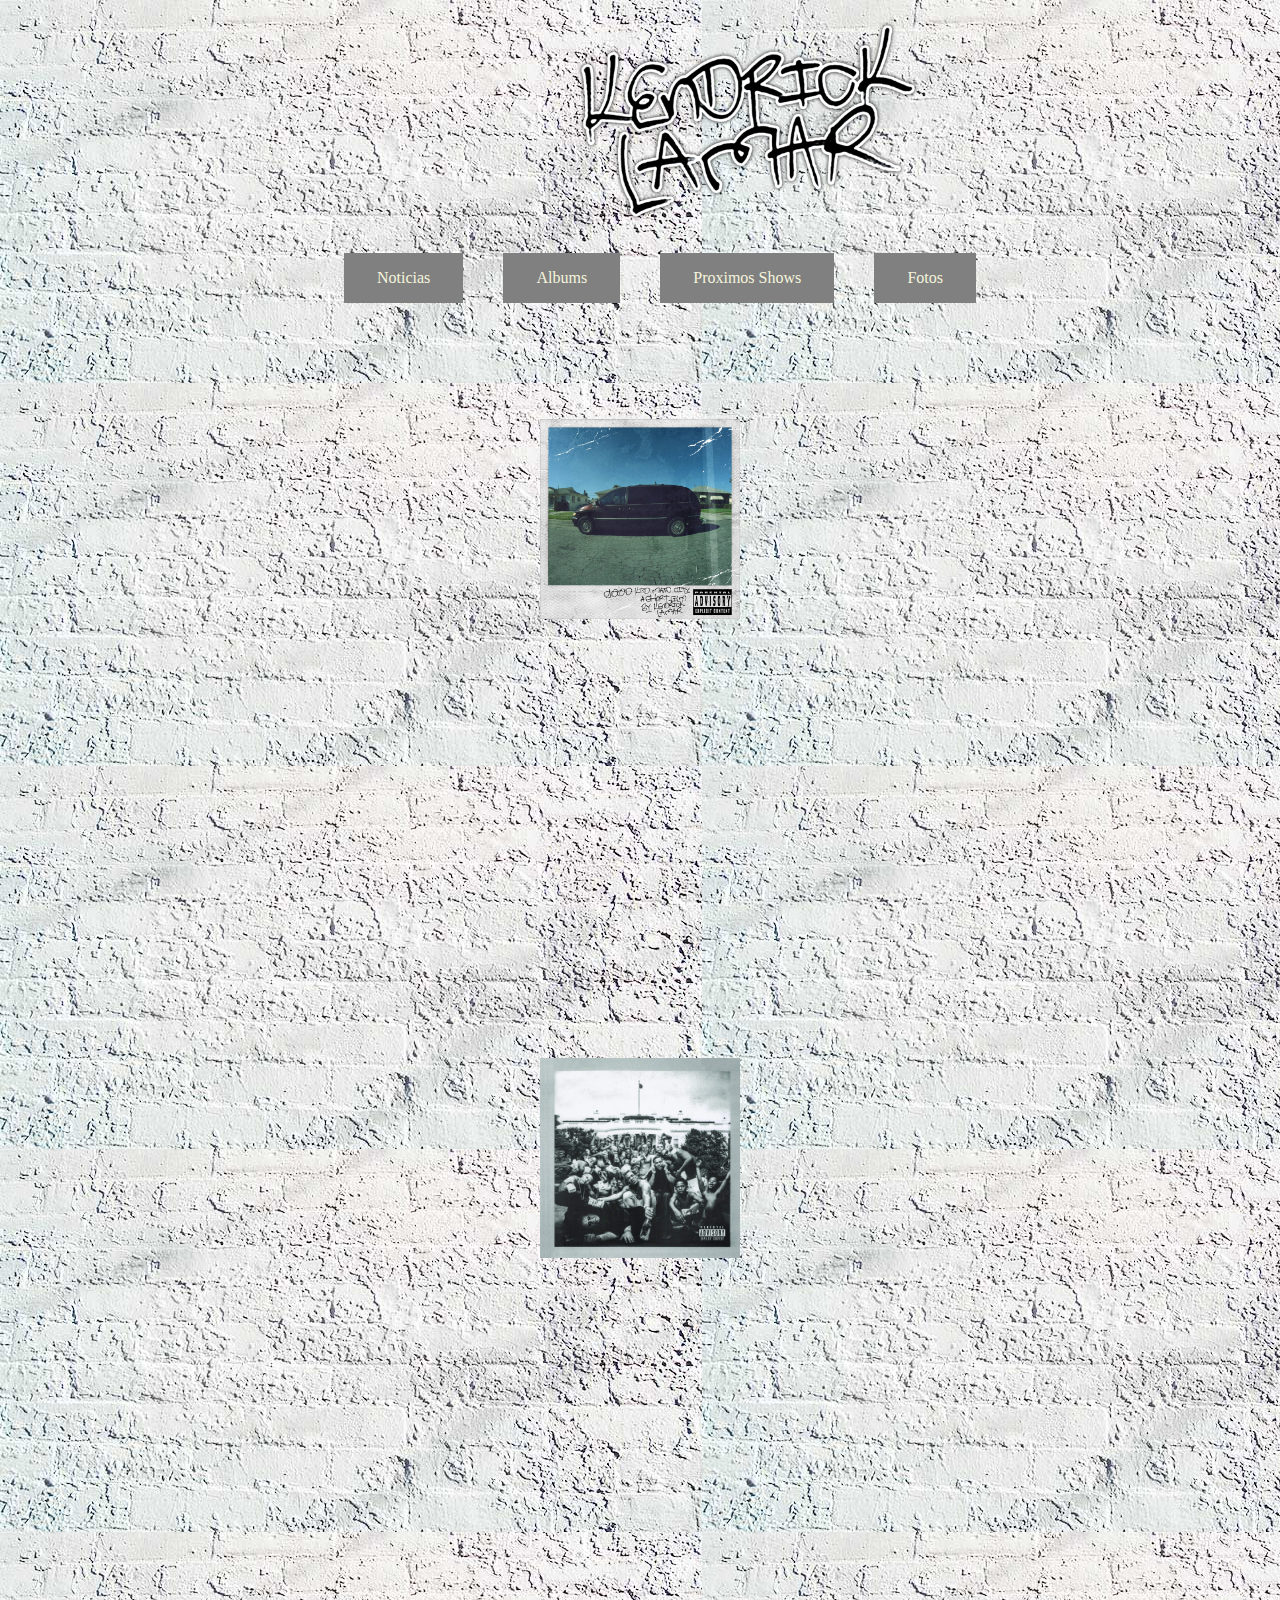
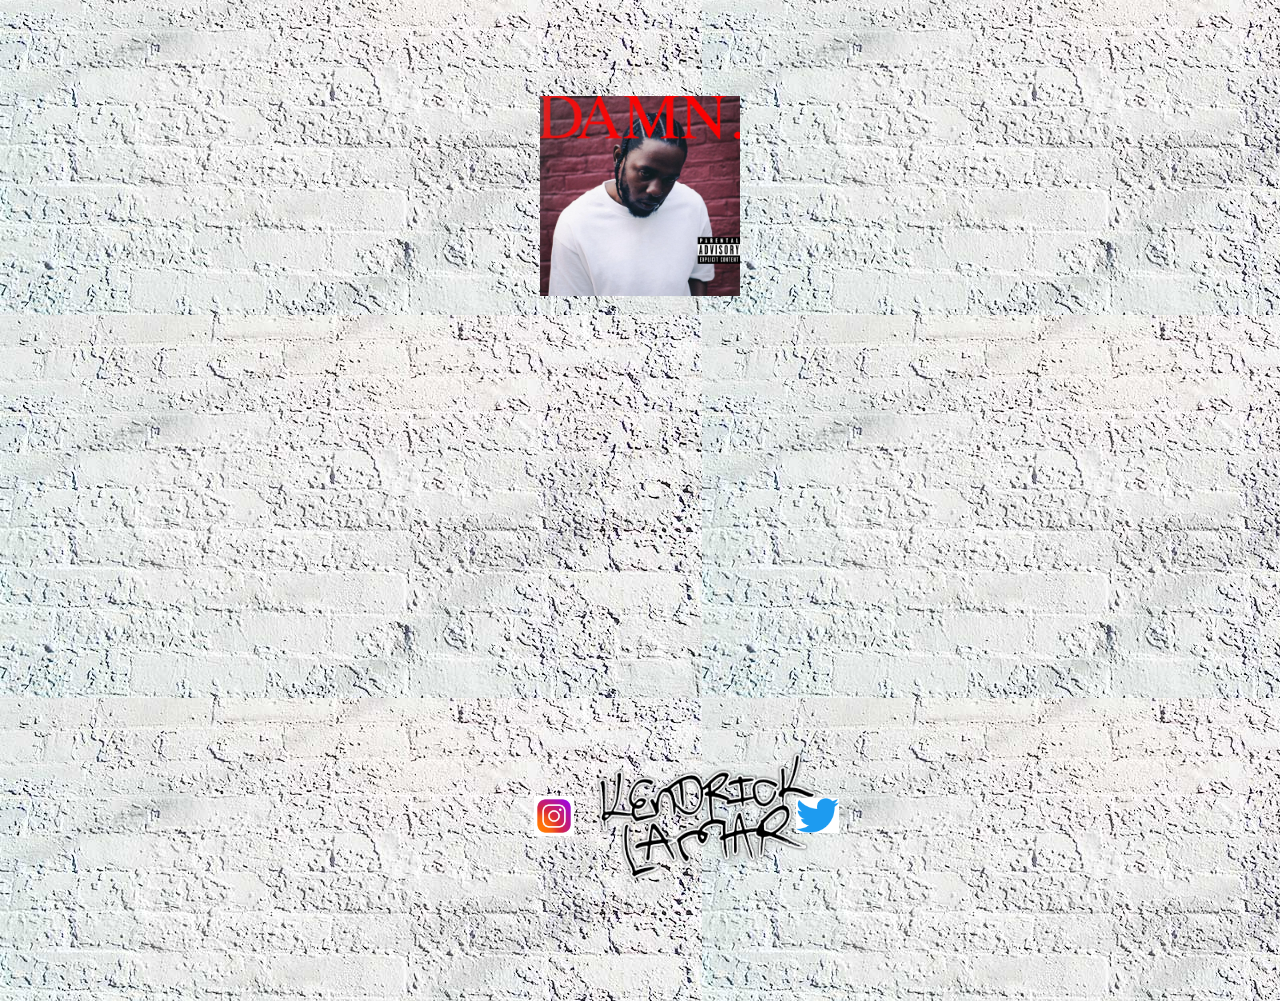
<file: html/albums.html>
<!DOCTYPE html>
<html lang="en">
<head>
    <meta charset="UTF-8">
    <meta http-equiv="X-UA-Compatible" content="IE=edge">
    <meta name="viewport" content="width=device-width, initial-scale=1.0">
    <!-- CSS -->
    <link rel="stylesheet" href="/css/style.css">
    <title>Albums</title>
</head>
<body>
    <!-- Header -->
    <header>
        <a href="index.html">
            <img class="logo" src="/multimedia/images/kdotlogo.png" alt="Logo de Kendrick Lamar" height="200" >
        </a>
        <nav>
            <ul>
                <li class="button"><a href="noticias.html">Noticias</a></li>
                <li class="button"><a href="albums.html">Albums</a></li>
                <li class="button"><a href="shows.html">Proximos Shows</a></li>
                <li class="button"><a href="fotos.html">Fotos</a></li>
            </ul>
        </nav>
    </header>
    <!-- Fin Header -->

    <!-- Imagenes y Playlists -->
    <section class="albums">
        <!-- Album 1 -->
        <img src="/multimedia/images/goodkidmaadcity.jpg" height="200" alt="Foto de good kid, m.A.A.D City">
        <iframe style="border-radius:12px" src="https://open.spotify.com/embed/album/748dZDqSZy6aPXKcI9H80u?utm_source=generator" width="100%" height="380" frameBorder="0" allowfullscreen="" allow="autoplay; clipboard-write; encrypted-media; fullscreen; picture-in-picture"></iframe>
        <!-- Fin Album 1 -->
        <!-- Album 2 -->
        <img src="/multimedia/images/tpab.png" height="200" alt="Foto de To Pïmp a Butterfly">
        <iframe style="border-radius:12px" src="https://open.spotify.com/embed/album/7ycBtnsMtyVbbwTfJwRjSP?utm_source=generator" width="100%" height="380" frameBorder="0" allowfullscreen="" allow="autoplay; clipboard-write; encrypted-media; fullscreen; picture-in-picture"></iframe>
        <!-- Fin Album 2 -->
        <!-- Album 3 -->
        <img src="/multimedia/images/damn.jpg" height="200" alt="Foto de DAMN.">
        <iframe style="border-radius:12px" src="https://open.spotify.com/embed/album/4eLPsYPBmXABThSJ821sqY?utm_source=generator" width="100%" height="380" frameBorder="0" allowfullscreen="" allow="autoplay; clipboard-write; encrypted-media; fullscreen; picture-in-picture"></iframe>
        <!-- Fin Album 32 -->


    </section>
    <!-- Fin Imagenes y Playlists -->
     <!-- Footer -->
     <footer>
        
        <nav>
            <ul>
                <li class="social-media">
                    <a href="https://www.instagram.com/kendricklamar/">
                        <img  src="/multimedia/images/ig.jpg" height="40" alt="Logo Instagram">
                    </a></li>
                <li>
                    <img class="logo" src="/multimedia/images/kdotlogo.png" alt="Logo de Kendrick Lamar" height="130" >
                </li>
                <li class="social-media">
                    <a href="https://twitter.com/kendricklamar">
                        <img src="/multimedia/images/tw.png" height="35" alt="Logo Twitter">
                    </a></li>

            </ul>
        </nav>
    </footer>
    <!-- Fin Footer -->
</body>
</html>
</file>
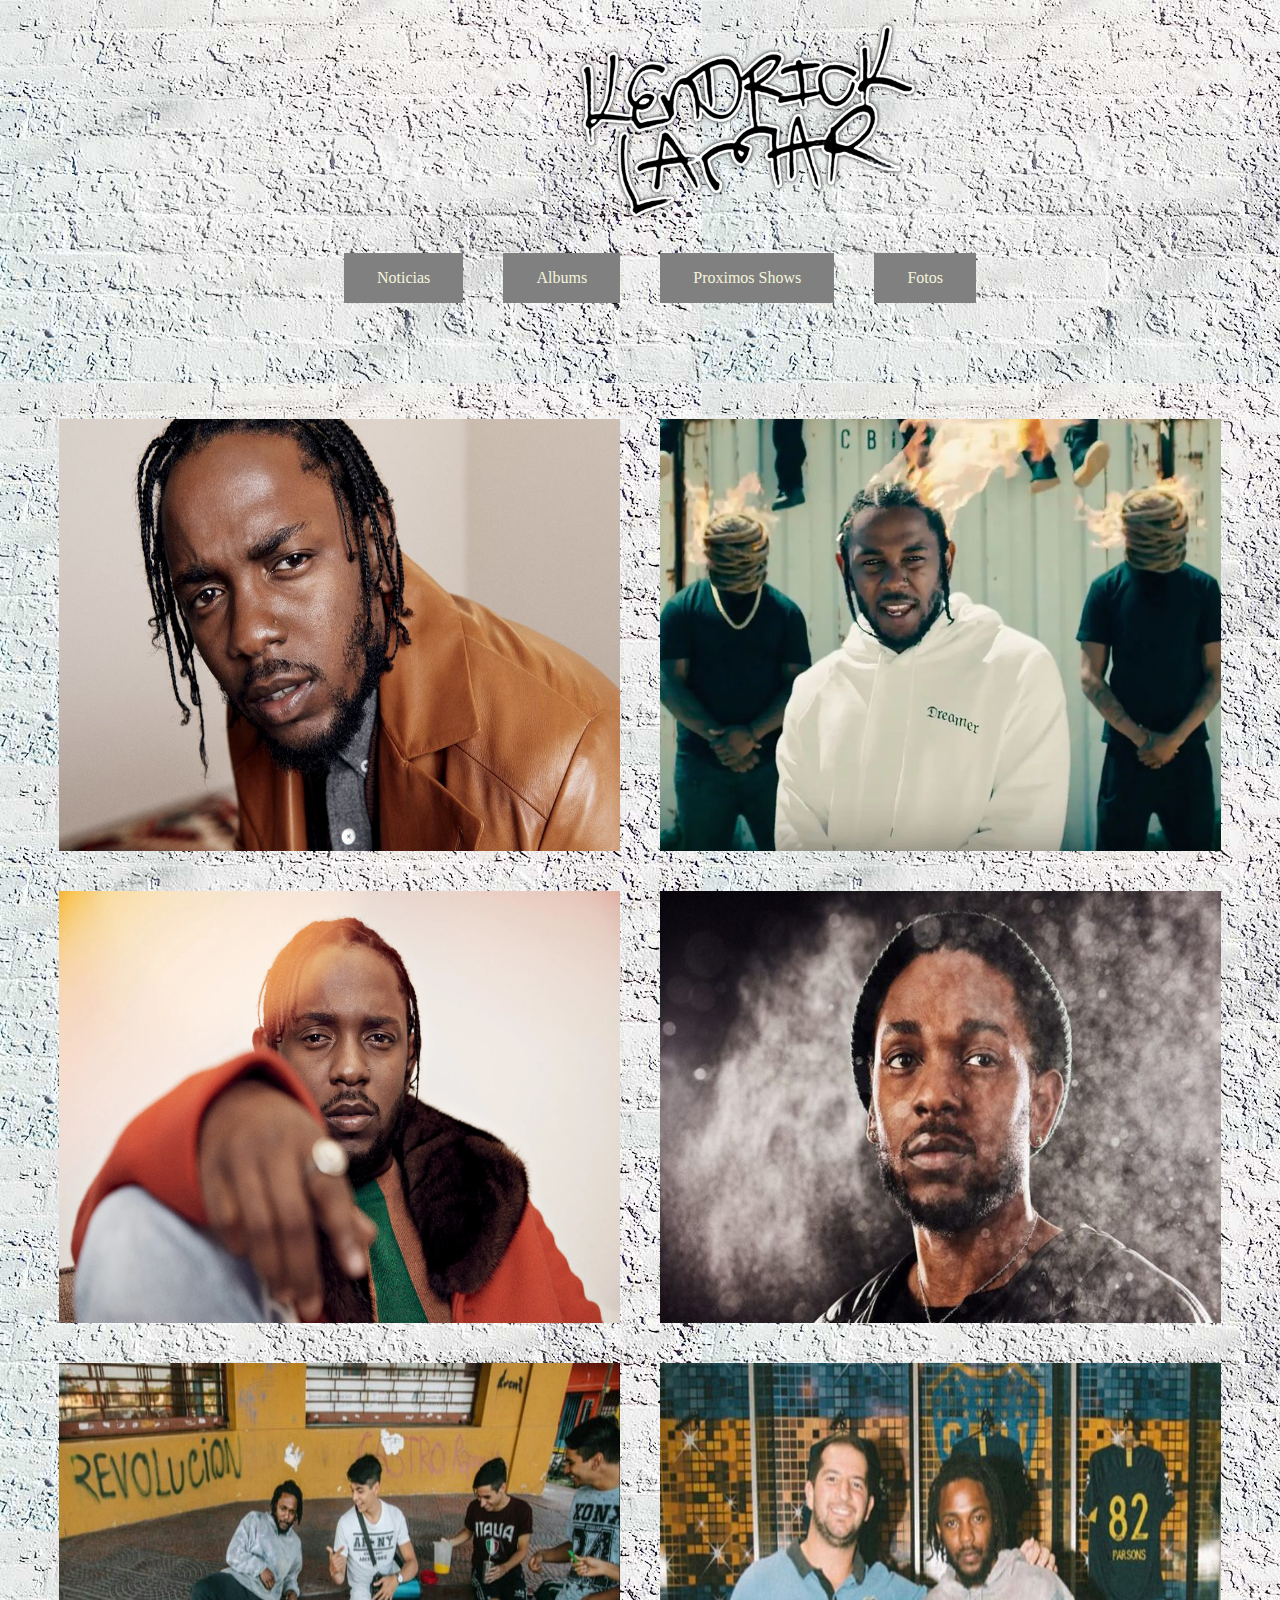
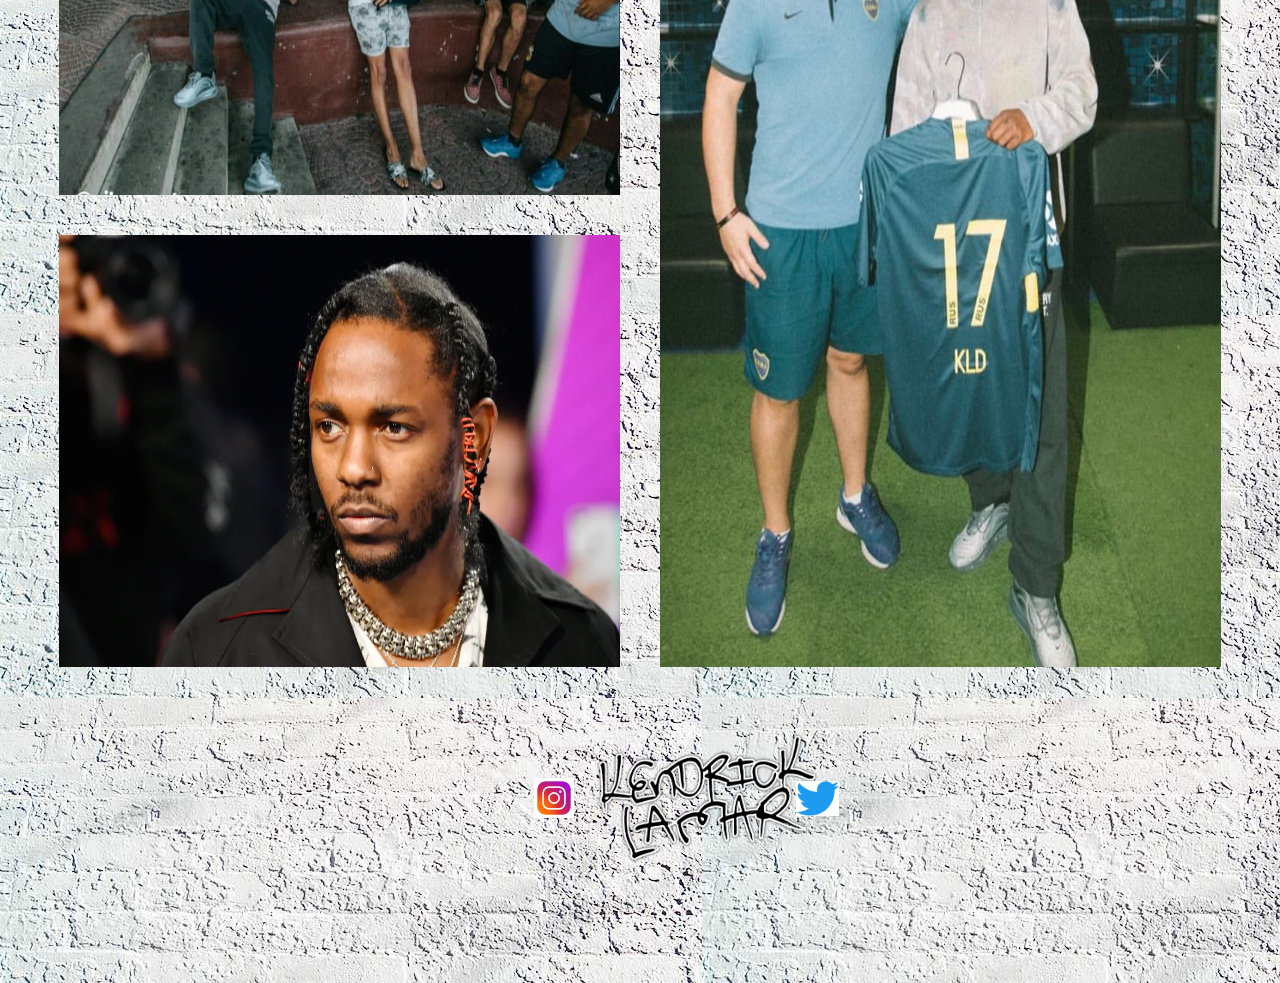
<file: html/fotos.html>
<!DOCTYPE html>
<html lang="en">
<head>
    <meta charset="UTF-8">
    <meta http-equiv="X-UA-Compatible" content="IE=edge">
    <meta name="viewport" content="width=device-width, initial-scale=1.0">
    <!-- CSS -->
    <link rel="stylesheet" href="/css/style.css">
    <title>Fotos</title>
</head>
<body>
    <!-- Header -->
    <header>
        <a href="index.html">
            <img class="logo" src="/multimedia/images/kdotlogo.png" alt="Logo de Kendrick Lamar" height="200" >
        </a>
        <nav>
            <ul>
                <li class="button"><a href="noticias.html">Noticias</a></li>
                <li class="button"><a href="albums.html">Albums</a></li>
                <li class="button"><a href="shows.html">Proximos Shows</a></li>
                <li class="button"><a href="fotos.html">Fotos</a></li>
            </ul>
        </nav>
    </header>
    <!-- Fin Header -->

    <!-- Imagenes -->
    <section class="gallery-photos-container">
        <div class="img-container1"><img class="img-item"  src="/multimedia/images/kdot3.jpg" alt=""></div>
        <div class="img-container2"><img class="img-item"  src="/multimedia/images/kdot4.jpg" alt=""></div>
        <div class="img-container3"><img class="img-item"  src="/multimedia/images/kdot5.jpg" alt=""></div>
        <div class="img-container4"><img class="img-item"  src="/multimedia/images/kdot6.jpg" alt=""></div>
        <div class="img-container5"><img class="img-item"  src="/multimedia/images/kdot7.jpg" alt=""></div>
        <div class="img-container6"><img class="img-item"  src="/multimedia/images/kdot8.jpg" alt=""></div>
        <div class="img-container7"><img class="img-item"  src="/multimedia/images/kdot9.jpg" alt=""></div>
    </section>
               
    <!-- Fin Imagenes -->
    
     <!-- Footer -->
     <footer>
        
        <nav>
            <ul>
                <li class="social-media">
                    <a href="https://www.instagram.com/kendricklamar/">
                        <img  src="/multimedia/images/ig.jpg" height="40" alt="Logo Instagram">
                    </a></li>
                <li>
                    <img class="logo" src="/multimedia/images/kdotlogo.png" alt="Logo de Kendrick Lamar" height="130" >
                </li>
                <li class="social-media">
                    <a href="https://twitter.com/kendricklamar">
                        <img src="/multimedia/images/tw.png" height="35" alt="Logo Twitter">
                    </a></li>

            </ul>
        </nav>
    </footer>
    <!-- Fin Footer -->
    
</body>
</html>
</file>
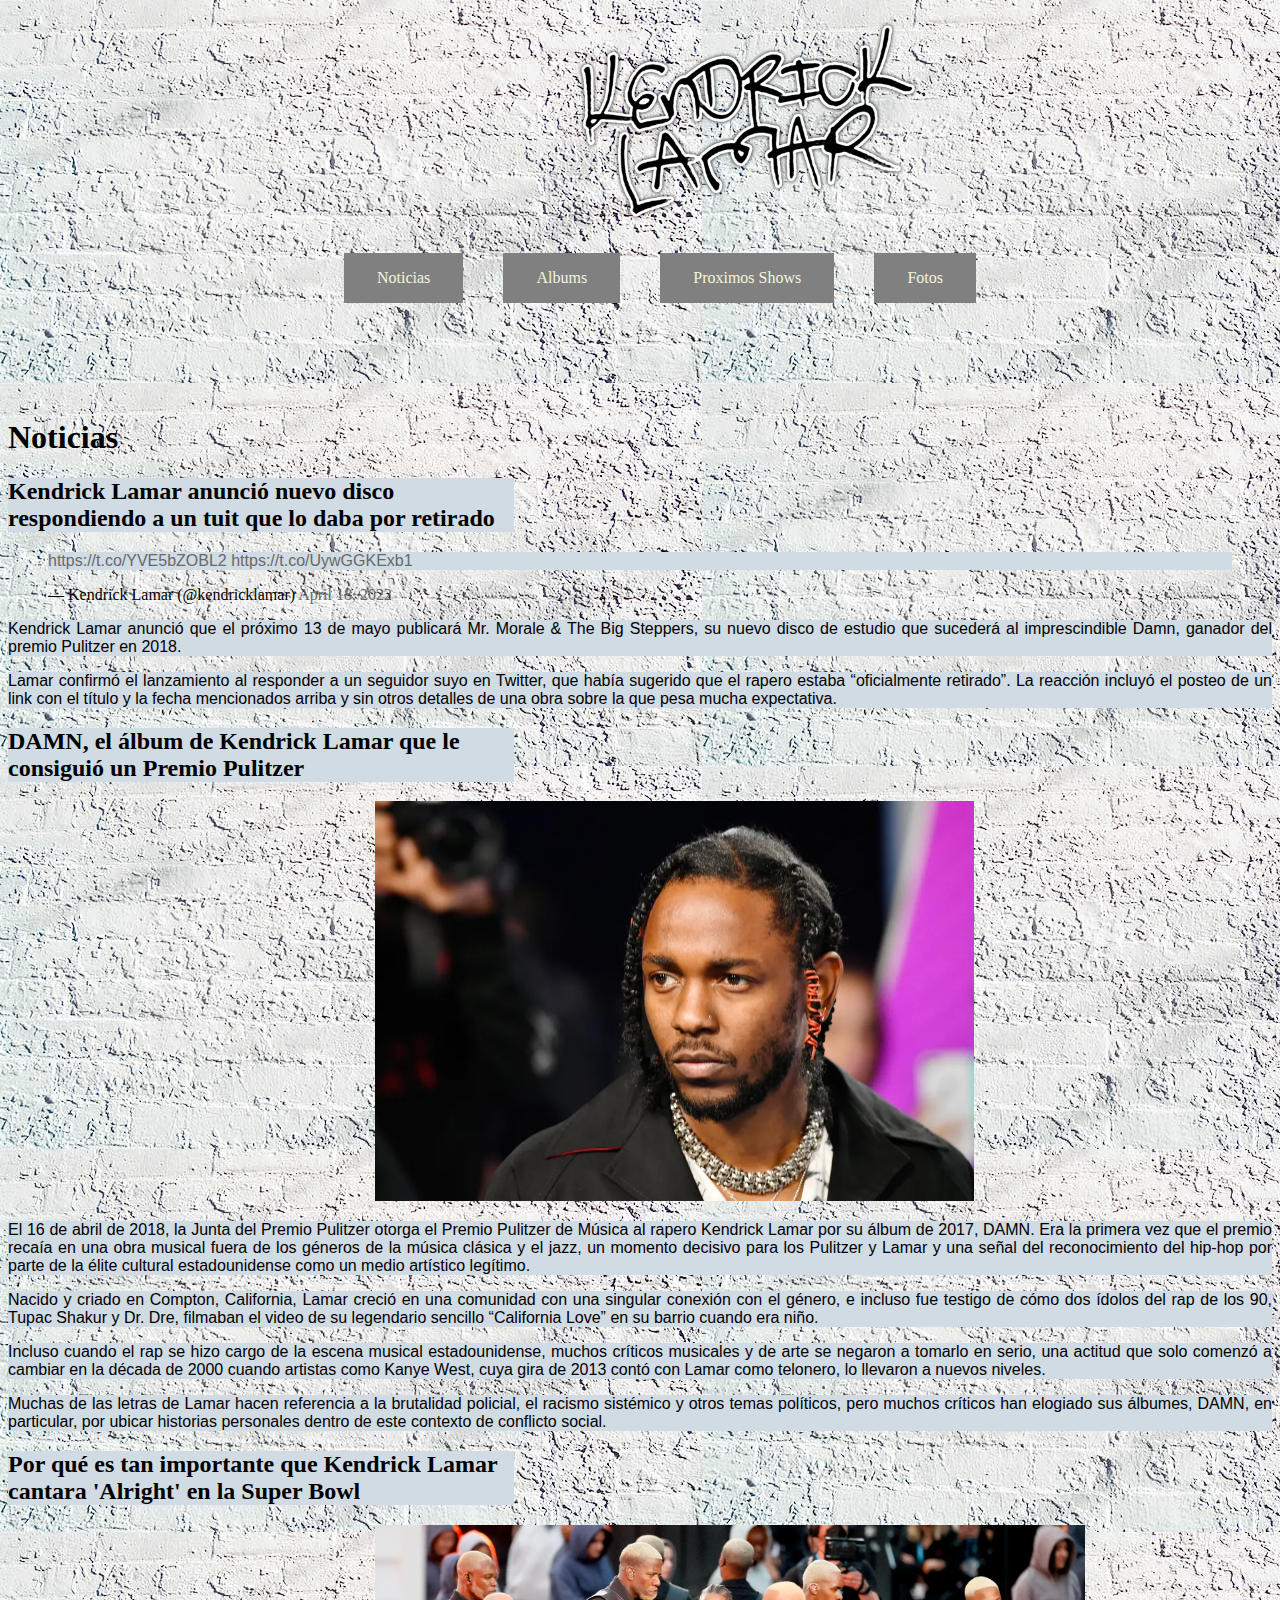
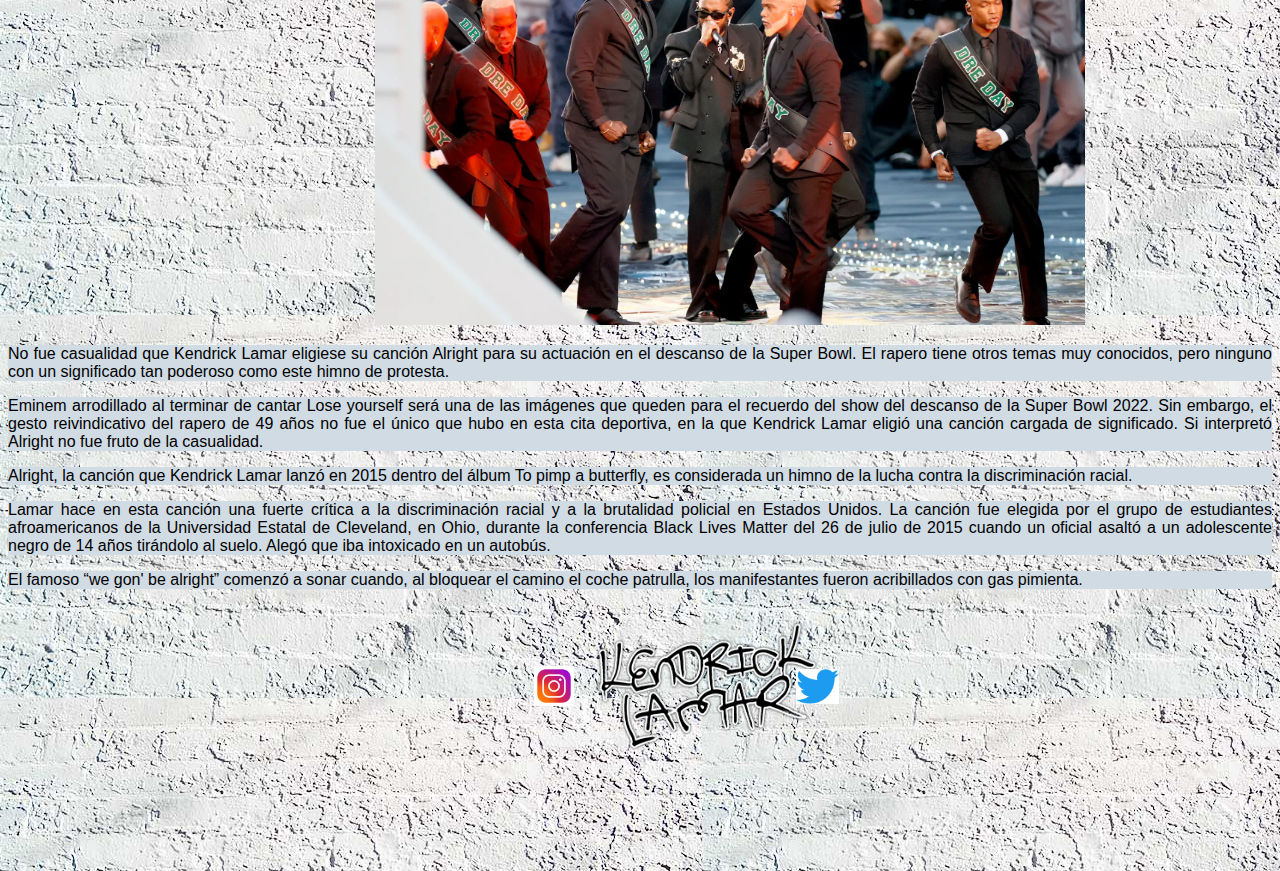
<file: html/noticias.html>
<!DOCTYPE html>
<html lang="en">
<head>
    <meta charset="UTF-8">
    <meta http-equiv="X-UA-Compatible" content="IE=edge">
    <meta name="viewport" content="width=device-width, initial-scale=1.0">
    <!-- CSS -->
    <link rel="stylesheet" href="/css/style.css">
    <title>Noticias</title>
</head>
<body>
    <!-- Header -->
    <header>
        <a href="index.html">
            <img class="logo" src="/multimedia/images/kdotlogo.png" alt="Logo de Kendrick Lamar" height="200" >
        </a>
        <nav>
            <ul>
                <li class="button"><a href="noticias.html">Noticias</a></li>
                <li class="button"><a href="albums.html">Albums</a></li>
                <li class="button"><a href="shows.html">Proximos Shows</a></li>
                <li class="button"><a href="fotos.html">Fotos</a></li>
            </ul>
        </nav>
    </header>
    <!-- Fin Header -->

    <!-- Noticias -->
    <section>

        <h1>Noticias</h1>

        <!-- Noticia 1, extracto de https://www.lavoz.com.ar/vos/musica/kendrick-lamar-anuncio-nuevo-disco-respondiendo-a-un-tuit-que-lo-daba-por-retirado/ -->
        <section>
            <h2>Kendrick Lamar anunció nuevo disco respondiendo a un tuit que lo daba por retirado</h2>
            <blockquote class="twitter-tweet"><p lang="und" dir="ltr"><a href="https://t.co/YVE5bZOBL2">https://t.co/YVE5bZOBL2</a> <a href="https://t.co/UywGGKExb1">https://t.co/UywGGKExb1</a></p>&mdash; Kendrick Lamar (@kendricklamar) <a href="https://twitter.com/kendricklamar/status/1516114615477825537?ref_src=twsrc%5Etfw">April 18, 2022</a></blockquote> <script async src="https://platform.twitter.com/widgets.js" charset="utf-8"></script>
            <p>
                Kendrick Lamar anunció que el próximo 13 de mayo publicará Mr. Morale & The Big Steppers, su nuevo disco de estudio que sucederá al imprescindible Damn, ganador del premio Pulitzer en 2018.
            </p>
            <p>
                Lamar confirmó el lanzamiento al responder a un seguidor suyo en Twitter, que había sugerido que el rapero estaba “oficialmente retirado”.
                La reacción incluyó el posteo de un link con el título y la fecha mencionados arriba y sin otros detalles de una obra sobre la que pesa mucha expectativa.
            </p>
        </section>
        <!-- Fin Noticia 1 -->


        <!-- Noticia 2, extracto de https://laopinion.com/2022/04/14/damn-el-album-de-kendrick-lamar-que-le-consiguio-un-premio-pulitzer/ -->
        <section>
            <h2>DAMN, el álbum de Kendrick Lamar que le consiguió un Premio Pulitzer</h2>
            <img class="photo-news" src="/multimedia/images/kdot9.jpg" height="400" alt="Foto de Kendrick Lamar">
            <p>
                El 16 de abril de 2018, la Junta del Premio Pulitzer otorga el Premio Pulitzer de Música al rapero Kendrick Lamar por su álbum de 2017, DAMN. Era la primera vez que el premio recaía en una obra musical fuera de los géneros de la música clásica y el jazz, un momento decisivo para los Pulitzer y Lamar y una señal del reconocimiento del hip-hop por parte de la élite cultural estadounidense como un medio artístico legítimo.
            </p>
            <p>
                Nacido y criado en Compton, California, Lamar creció en una comunidad con una singular conexión con el género, e incluso fue testigo de cómo dos ídolos del rap de los 90, Tupac Shakur y Dr. Dre, filmaban el video de su legendario sencillo “California Love” en su barrio cuando era niño.
            </p>
            <p>
                Incluso cuando el rap se hizo cargo de la escena musical estadounidense, muchos críticos musicales y de arte se negaron a tomarlo en serio, una actitud que solo comenzó a cambiar en la década de 2000 cuando artistas como Kanye West, cuya gira de 2013 contó con Lamar como telonero, lo llevaron a nuevos niveles.
            </p>
            <p>
                Muchas de las letras de Lamar hacen referencia a la brutalidad policial, el racismo sistémico y otros temas políticos, pero muchos críticos han elogiado sus álbumes, DAMN, en particular, por ubicar historias personales dentro de este contexto de conflicto social.
            </p>
        </section>
        <!-- Fin Noticia 2 -->


        <!-- Noticia 3, extracto de https://www.europafm.com/noticias/musica/que-tan-importante-que-kendrick-lamar-cantara-alright-super-bowl_20220214620a29cd0e06140001173ee1.html -->
        <section>
            <h2>Por qué es tan importante que Kendrick Lamar cantara 'Alright' en la Super Bowl</h2>
            <img class="photo-news" src="/multimedia/images/kdot superbowl.jpg" height="400" alt="Kendrick Lamar en el Superbowl">
            <p>
                No fue casualidad que Kendrick Lamar eligiese su canción Alright para su actuación en el descanso de la Super Bowl. El rapero tiene otros temas muy conocidos, pero ninguno con un significado tan poderoso como este himno de protesta.
            </p>
            <p>
                Eminem arrodillado al terminar de cantar Lose yourself será una de las imágenes que queden para el recuerdo del show del descanso de la Super Bowl 2022. Sin embargo, el gesto reivindicativo del rapero de 49 años no fue el único que hubo en esta cita deportiva, en la que Kendrick Lamar eligió una canción cargada de significado. Si interpretó Alright no fue fruto de la casualidad.
            </p>
            <p>
                Alright, la canción que Kendrick Lamar lanzó en 2015 dentro del álbum To pimp a butterfly, es considerada un himno de la lucha contra la discriminación racial.
            </p>
            <p>
                Lamar hace en esta canción una fuerte crítica a la discriminación racial y a la brutalidad policial en Estados Unidos. La canción fue elegida por el grupo de estudiantes afroamericanos de la Universidad Estatal de Cleveland, en Ohio, durante la conferencia Black Lives Matter del 26 de julio de 2015 cuando un oficial asaltó a un adolescente negro de 14 años tirándolo al suelo. Alegó que iba intoxicado en un autobús.
            </p>
            <p>
                El famoso “we gon' be alright” comenzó a sonar cuando, al bloquear el camino el coche patrulla, los manifestantes fueron acribillados con gas pimienta.
            </p>
        </section>
        <!-- Fin Noticia 3 -->

        
        <!-- Fin Noticias -->
        

    </section>

     <!-- Footer -->
     <footer>
        
        <nav>
            <ul>
                <li class="social-media">
                    <a href="https://www.instagram.com/kendricklamar/">
                        <img  src="/multimedia/images/ig.jpg" height="40" alt="Logo Instagram">
                    </a></li>
                <li>
                    <img class="logo" src="/multimedia/images/kdotlogo.png" alt="Logo de Kendrick Lamar" height="130" >
                </li>
                <li class="social-media">
                    <a href="https://twitter.com/kendricklamar">
                        <img src="/multimedia/images/tw.png" height="35" alt="Logo Twitter">
                    </a></li>

            </ul>
        </nav>
    </footer>
    <!-- Fin Footer -->
    
</body>
</html>
</file>
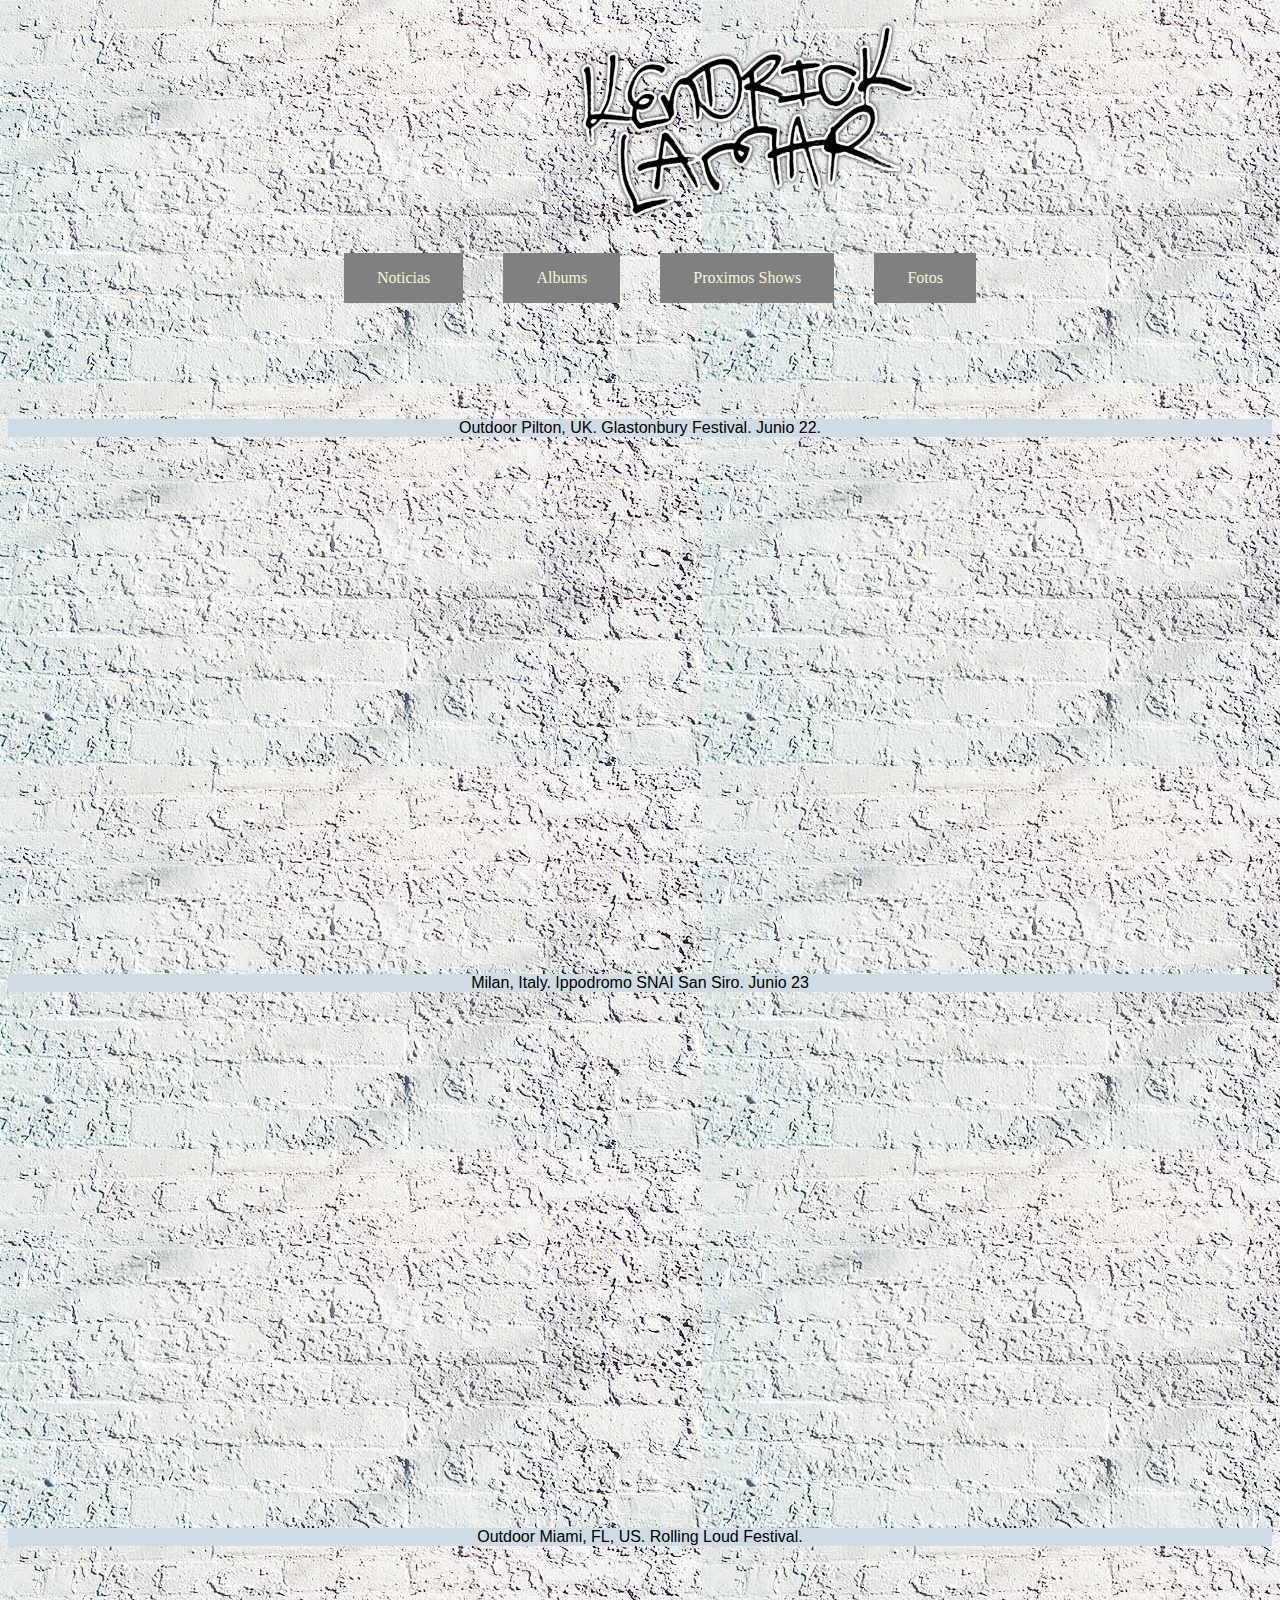
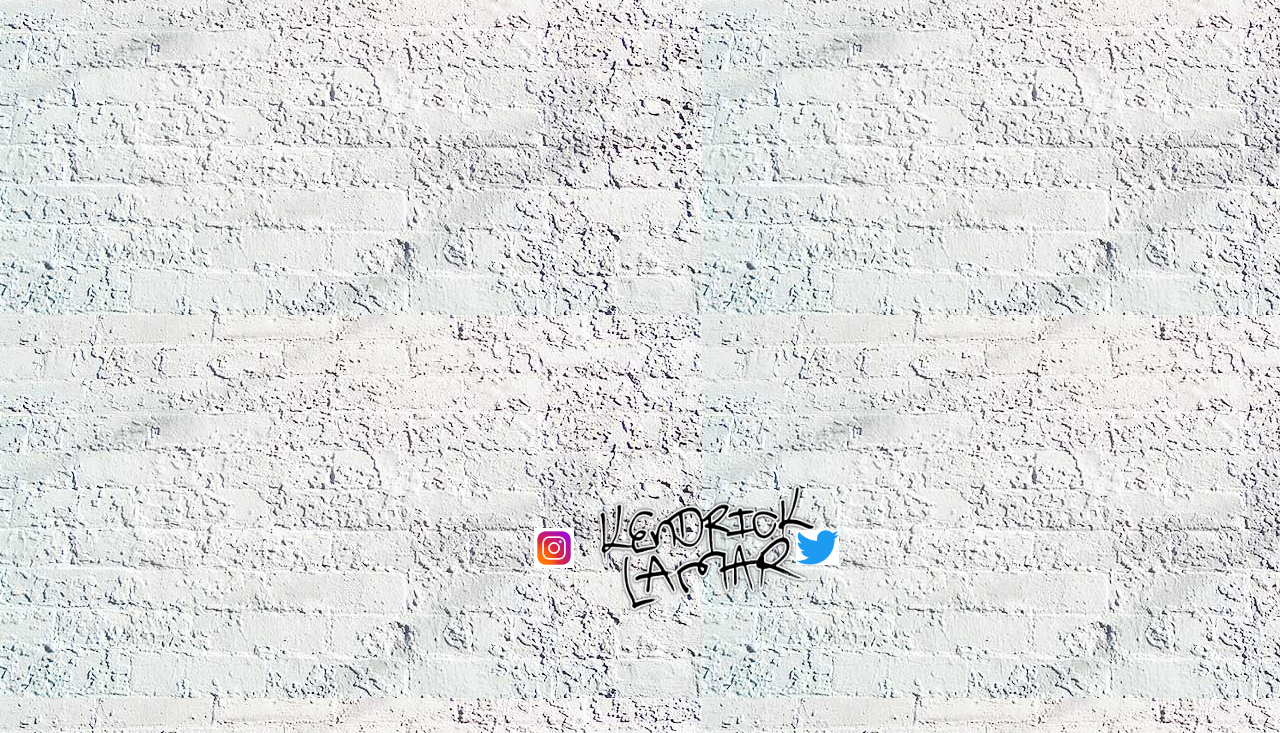
<file: html/shows.html>
<!DOCTYPE html>
<html lang="en">
<head>
    <meta charset="UTF-8">
    <meta http-equiv="X-UA-Compatible" content="IE=edge">
    <meta name="viewport" content="width=device-width, initial-scale=1.0">
    <!-- CSS -->
    <link rel="stylesheet" href="/css/style.css">
    <title>Shows</title>
</head>
<body>
    <!-- Header -->
    <header>
        <a href="index.html">
            <img class="logo" src="/multimedia/images/kdotlogo.png" alt="Logo de Kendrick Lamar" height="200" >
        </a>
        <nav>
            <ul>
                <li class="button"><a href="noticias.html">Noticias</a></li>
                <li class="button"><a href="albums.html">Albums</a></li>
                <li class="button"><a href="shows.html">Proximos Shows</a></li>
                <li class="button"><a href="fotos.html">Fotos</a></li>
            </ul>
        </nav>
    </header>
    <!-- Fin Header -->

    <!-- Proximos Shows -->
    <section>

        <!-- Show 1 -->
        <section class="place">
            <p>Outdoor Pilton, UK. Glastonbury Festival. Junio 22.</p>
            <iframe src="https://www.google.com/maps/embed?pb=!1m18!1m12!1m3!1d10010.36013623932!2d-2.5905210092098807!3d51.152910759133825!2m3!1f0!2f0!3f0!3m2!1i1024!2i768!4f13.1!3m3!1m2!1s0x4872234a7d775219%3A0xd413bf8a607ba3b!2sFestival%20de%20Glastonbury!5e0!3m2!1ses-419!2sar!4v1651178856975!5m2!1ses-419!2sar" width="600" height="450" style="border:0;" allowfullscreen="" loading="lazy" referrerpolicy="no-referrer-when-downgrade"></iframe>
        </section>
        <!-- Fin Show 1 -->

        <!-- Show 2 -->
        <section class="place">
            <p>Milan, Italy. Ippodromo SNAI San Siro. Junio 23</p>
            <iframe src="https://www.google.com/maps/embed?pb=!1m18!1m12!1m3!1d5594.712647519145!2d9.126135146879196!3d45.48276888993233!2m3!1f0!2f0!3f0!3m2!1i1024!2i768!4f13.1!3m3!1m2!1s0x4786c1bd4f792dd7%3A0x9bfcbabad17bfec!2sIppodromo%20Snai%20San%20Siro!5e0!3m2!1ses-419!2sar!4v1651179148284!5m2!1ses-419!2sar" width="600" height="450" style="border:0;" allowfullscreen="" loading="lazy" referrerpolicy="no-referrer-when-downgrade"></iframe>
        </section>
        <!-- Fin Show 2 -->

        <!-- Show 3 -->
        <section class="place">
            <p>Outdoor Miami, FL, US. Rolling Loud Festival.</p>
            <iframe src="https://www.google.com/maps/embed?pb=!1m18!1m12!1m3!1d3592.8273686240964!2d-80.18829104903985!3d25.77626501420729!2m3!1f0!2f0!3f0!3m2!1i1024!2i768!4f13.1!3m3!1m2!1s0x88d9b420bfb0402d%3A0xa802b2a133c01c84!2sFPL%20Solar%20Amphitheater%20at%20Bayfront%20Park!5e0!3m2!1ses-419!2sar!4v1651179255794!5m2!1ses-419!2sar" width="600" height="450" style="border:0;" allowfullscreen="" loading="lazy" referrerpolicy="no-referrer-when-downgrade"></iframe>
        </section>
        <!-- Fin Show 3 -->

            

        
    </section>

     <!-- Footer -->
     <footer>
        
        <nav>
            <ul>
                <li class="social-media">
                    <a href="https://www.instagram.com/kendricklamar/">
                        <img  src="/multimedia/images/ig.jpg" height="40" alt="Logo Instagram">
                    </a></li>
                <li>
                    <img class="logo" src="/multimedia/images/kdotlogo.png" alt="Logo de Kendrick Lamar" height="130" >
                </li>
                <li class="social-media">
                    <a href="https://twitter.com/kendricklamar">
                        <img src="/multimedia/images/tw.png" height="35" alt="Logo Twitter">
                    </a></li>

            </ul>
        </nav>
    </footer>
    <!-- Fin Footer -->
</body>
</html>
</file>
<file: css/style.css>
body{
    background-image: url(/multimedia/images/background.jpg);
    background-size: repeat;
}

h2 {
    background-color: rgb(208, 219, 228);
    margin-right: 60%;
}

p {
    background-color: rgb(208, 219, 228);
    font: icon;
    text-align: justify;
    
}

ul {
    display: flex;
    justify-content: space-between;
    list-style: none;
    width: 50%;
}

footer ul {
    width: 20%;
}



iframe {
    padding: 2%;
}


nav{
    display: flex;
    justify-content: center;
    margin-bottom: 100px;
}

.button {
    background-color: grey; 
    border: solid grey 1px;
    color: rgb(255, 255, 255);
    padding: 15px 32px;
    text-align: center;
    display: inline-block;
    justify-content: space-around;
    font-size: 16px;
  }

  .button a {
      color: beige;
  }

  .button:hover {
      background-color: rgb(0, 0, 0);
      transform: scale(1.2);
      transition: all 1s;
  }

  .button a:hover {
      color: white;
  }
.social-media {
    display: flex;
    align-items: center;
}

.logo {
    padding: 1% 45%;
}

footer .logo {
    padding: 0% 10%;
}

.place {
    text-align: center;
}

.place p {
    text-align: center;
}

.thin-photo {
    padding: 0% 8%;
}

.albums {
   text-align: center;
}

a {
    text-decoration: none;
    color: dimgray;
}

.photo-news {
    padding-left: 29%;
}


.gallery-img, .gallery-video {
    height: 100%;
    width: 100%;
    object-fit: cover;
}
    
.gallery-index-container {
    display: grid;
    grid-template-columns: repeat(4, 1fr);
    grid-template-rows: repeat(3, 1fr);
    grid-column-gap: 40px;
    grid-row-gap: 40px;
    margin: 4%;
    }
    
    .gallery-item1 { 
        grid-area: 1 / 1 / 4 / 3;   
    }

    .gallery-item2 { 
        grid-area: 1 / 3 / 2 / 4; 
    }

    .gallery-item3 { 
        grid-area: 2 / 3 / 3 / 4; 
    }

    .gallery-item4 { 
        grid-area: 3 / 3 / 4 / 4; 
    }

    .gallery-item5 { 
        grid-area: 1 / 4 / 2 / 5; 
    }
 

    .gallery-item6 { 
        grid-area: 2 / 4 / 3 / 5; 
    }

    .gallery-item7 { 
        grid-area: 3 / 4 / 4 / 5; 
    }


    .gallery-photos-container {
        display: grid;
        grid-template-columns: repeat(4, 1fr);
        grid-template-rows: repeat(8, 1fr);
        grid-column-gap: 40px;
        grid-row-gap: 40px;
        margin: 4%;
    }
        
    .img-container1 {
        grid-area: 1 / 1 / 3 / 3;
    }
    .img-container2 { 
        grid-area: 1 / 3 / 3 / 5; 
    }
    .img-container3 { 
        grid-area: 3 / 1 / 5 / 3; 
    }
    .img-container4 { 
        grid-area: 3 / 3 / 5 / 5; 
    }
    .img-container5 { 
        grid-area: 5 / 3 / 9 / 5; 
    }
    .img-container6 { 
        grid-area: 5 / 1 / 7 / 3; 
    }
    .img-container7 { 
        grid-area: 7 / 1 / 9 / 3; 
    }
    

    .img-item {
        height: 100%;
        width: 100%;
    }
</file>
